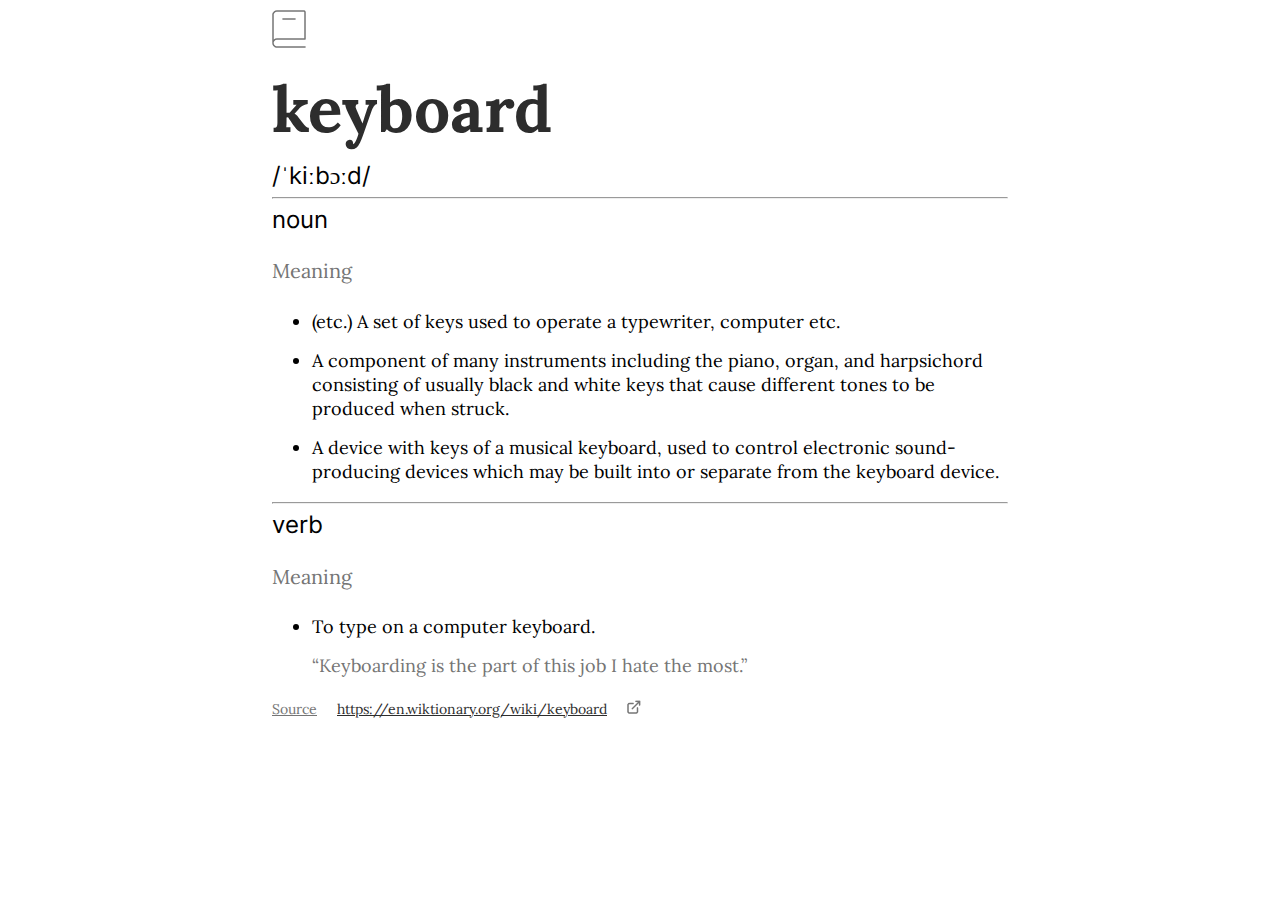
<file: index.html>
<!DOCTYPE html>
<html lang="en">
<head>
    <meta charset="UTF-8">
    <meta name="viewport" content="width=device-width, initial-scale=1.0">
    <title>Keyboard</title>
    <link rel="stylesheet" href="styles.css">
</head>
<body>
    <header><img src="images/iconoir_book.png" alt="book picture">
    </header>
    
    <h1 id="Keyboard">keyboard</h1>
    <h2 class="InterFont">/ˈkiːb&#596;ːd/</h2>
    <hr>
    <h3 class="InterFont">noun</h3>
    <h4 class="gray">Meaning</h4>
    <ul class="big">
        <li >(etc.) A set of keys used to operate a typewriter, computer etc.</li>
        <li>A component of many instruments including the piano, organ, and harpsichord consisting of usually black and white keys that cause different tones to be produced when struck.</li>
        <li>A device with keys of a musical keyboard, used to control electronic sound-producing devices which may be built into or separate from the keyboard device.</li>
    </ul>
    <hr>
    <h3 class="InterFont">verb</h3>
    <h4 class="gray">Meaning</h4>
    <ul>
        <li>To type on a computer keyboard.</li>
        <li class="gray" id="quote">“Keyboarding is the part of this job I hate the most.”</li>
    </ul>
    <footer>
    <p><u id="Source">Source</u> <a href="https://en.wiktionary.org/wiki/keyboard">https://en.wiktionary.org/wiki/keyboard</a> <img src="images/tabler_external-link.png" alt="source picture"></p>
    </footer>
</body>
</html>
</file>
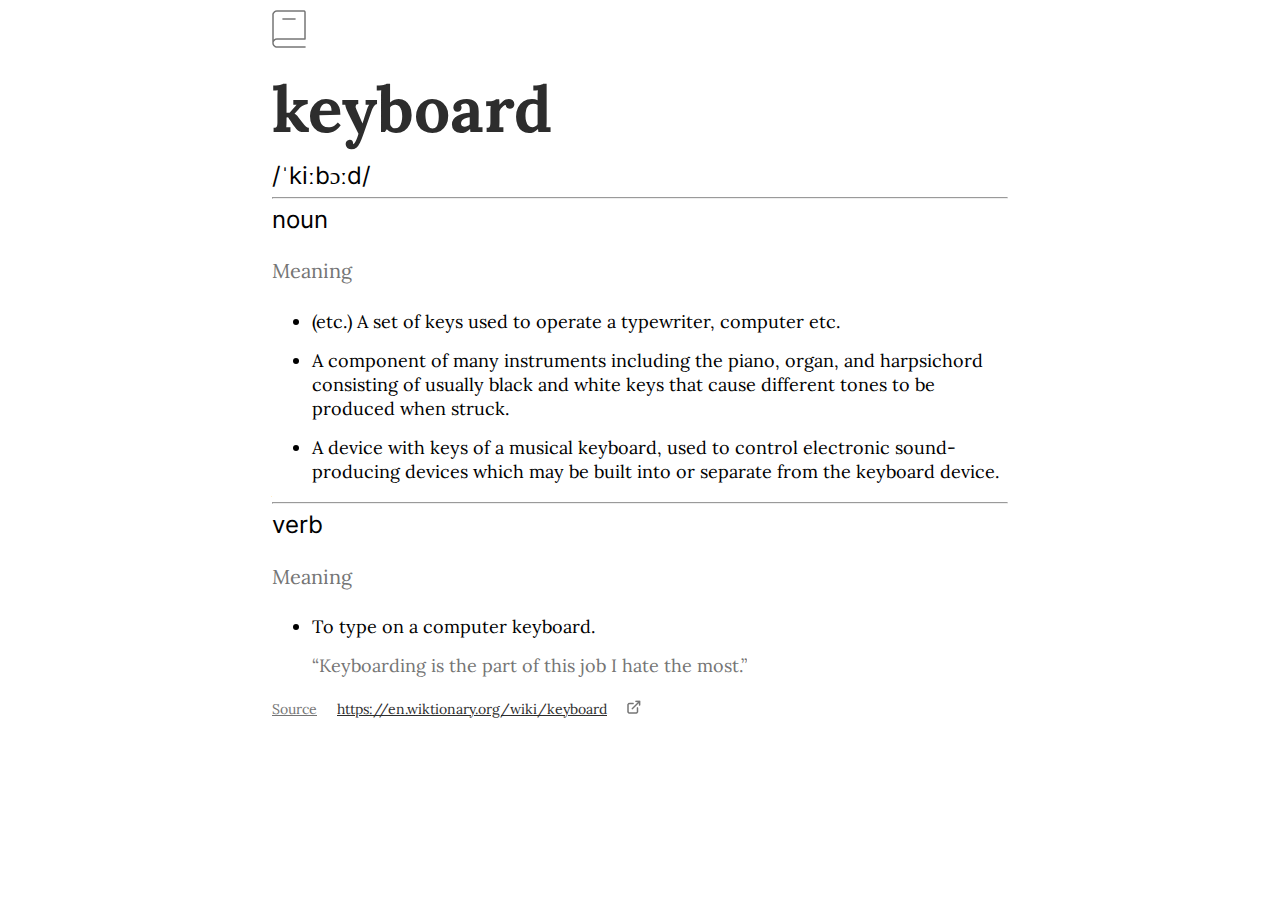
<file: index-pr-8.html>
<!DOCTYPE html>
<html lang="en">
<head>
    <meta charset="UTF-8">
    <meta name="viewport" content="width=device-width, initial-scale=1.0">
    <title>Keyboard</title>
    <link rel="stylesheet" href="./styles.css">
</head>
<body>
    <header><img src="images/iconoir_book.png" alt="book picture">
    </header>
    
    <h1 id="Keyboard">keyboard</h1>
    <h2 class="InterFont">/ˈkiːb&#596;ːd/</h2>
    <hr>
    <h3 class="InterFont">noun</h3>
    <h4 class="gray">Meaning</h4>
    <ul class="big">
        <li >(etc.) A set of keys used to operate a typewriter, computer etc.</li>
        <li>A component of many instruments including the piano, organ, and harpsichord consisting of usually black and white keys that cause different tones to be produced when struck.</li>
        <li>A device with keys of a musical keyboard, used to control electronic sound-producing devices which may be built into or separate from the keyboard device.</li>
    </ul>
    <hr>
    <h3 class="InterFont">verb</h3>
    <h4 class="gray">Meaning</h4>
    <ul>
        <li>To type on a computer keyboard.</li>
        <li class="gray" id="quote">“Keyboarding is the part of this job I hate the most.”</li>
    </ul>
    <footer>
    <p><u id="Source">Source</u> <a href="https://en.wiktionary.org/wiki/keyboard">https://en.wiktionary.org/wiki/keyboard</a> <img src="images/tabler_external-link.png" alt="source picture"></p>
    </footer>
</body>
</html>
</file>
<file: styles.css>
/* lora-regular - latin */
@font-face {
    font-display: swap; 
    font-family: 'Lora';
    font-style: normal;
    font-weight: 400;
    src: url('../fonts/lora-v32-latin-regular.woff2') format('woff2'); 
  }
  /* lora-700 - latin */
  @font-face {
    font-display: swap; 
    font-family: 'Lora';
    font-style: normal;
    font-weight: 700;
    src: url('../fonts/lora-v32-latin-700.woff2') format('woff2'); 
  }
  /* inter-regular - latin */
@font-face {
    font-display: swap; 
    font-family: 'Inter';
    font-style: normal;
    font-weight: 400;
    src: url('../fonts/inter-v13-latin-regular.woff2') format('woff2'); 
  }

#Keyboard {
    color:#2D2D2D;
    font-feature-settings: 'clig' off, 'liga' off;
    font-family: 'Lora', serif;
    font-size: 64px;
    font-style: normal;
    font-weight: 700;
    }

body {
    font-family: 'Lora', serif;
    font-size: 18px;
    font-style: normal;
    font-weight: 400;
    line-height: 24px;
    width: 736px;
    margin: auto;
    padding: 10px;
    }

.gray {
    color: #757575;
    font-size: 20px;
    font-style: normal;
    font-weight: 400;
    line-height: normal;
    }

.InterFont {
    color: #000;
    font-feature-settings: 'clig' off, 'liga' off;
    font-family: 'Inter', serif;
    font-size: 24px;
    font-style: normal;
    font-weight: 400;
    margin: auto;
    }

#quote {
    list-style-type: none;
    font-size: 18px;
    font-style: normal;
    font-weight: 400;
    line-height: 24px;
    }

ul li {
    margin-bottom: 15px;
    }

p {
    word-spacing: 15px;
    }

#Source {
    color:#757575;
    font-feature-settings: 'clig' off, 'liga' off;
    font-family: 'Lora', serif;
    font-size: 14px;
    font-style: normal;
    font-weight: 400;
    line-height: normal;
    text-decoration-line: underline;
    }

a {
    color: var(--2D2D2D, #2D2D2D);
    font-feature-settings: 'clig' off, 'liga' off;
    font-family: 'Lora', serif;
    font-size: 14px;
    font-style: normal;
    font-weight: 400;
    line-height: normal;
    text-decoration-line: underline;
    }
</file>
